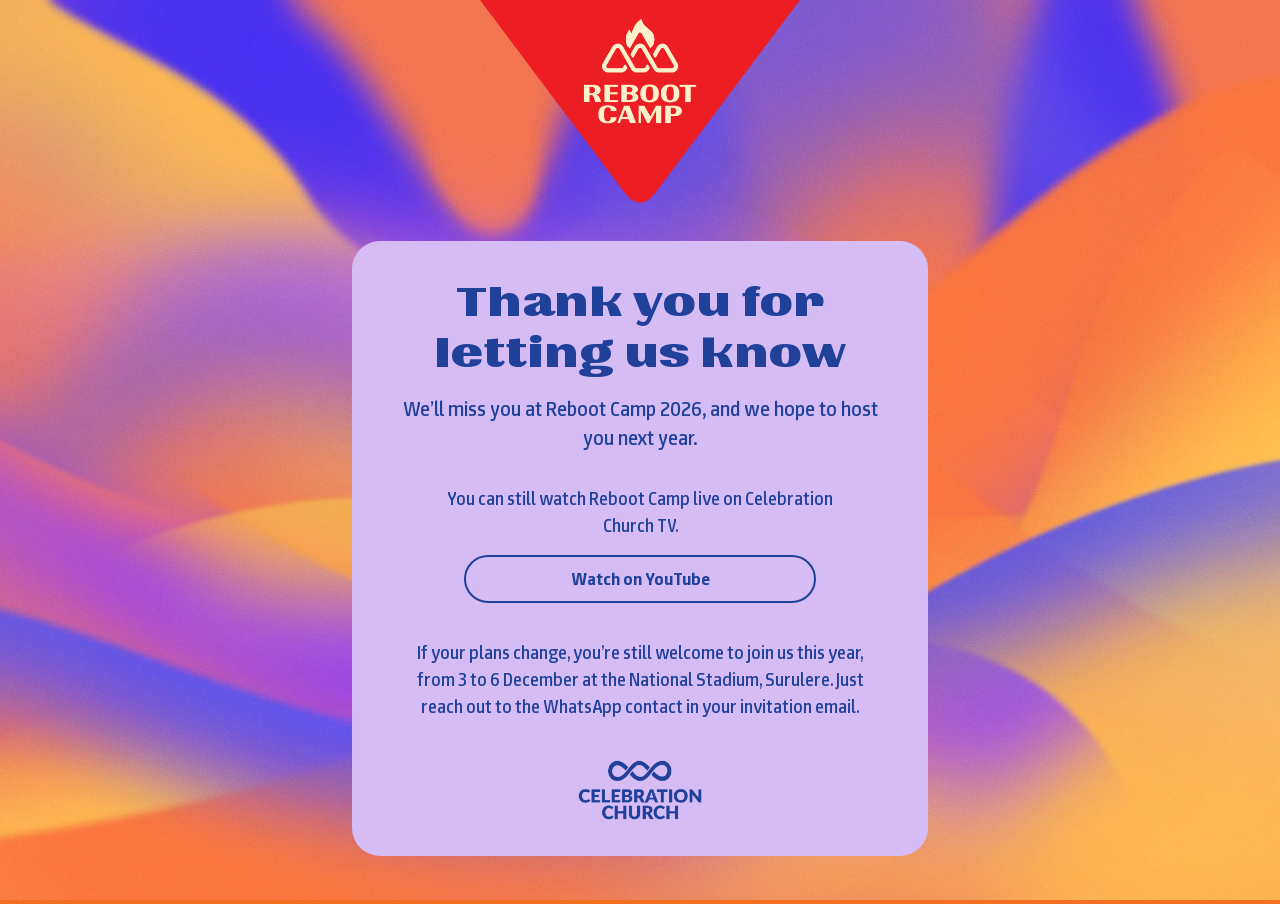
<file: no/index.html>
<!doctype html>
<html lang="en">
<head>
<meta charset="utf-8">
<meta name="viewport" content="width=device-width, initial-scale=1, viewport-fit=cover">
<title>Thank you for letting us know – Reboot Camp 2026</title>
<meta name="description" content="Thank you for letting us know you can’t make it to Reboot Camp 2026.">
<meta property="og:type" content="website">
<meta property="og:site_name" content="Reboot Camp 2026">
<meta property="og:title" content="Thank you for letting us know – Reboot Camp 2026">
<meta property="og:description" content="Reboot Camp 2026 runs from 3 to 6 December at the National Stadium, Surulere, and streams live on YouTube.">
<meta property="og:url" content="https://demiladeakintan.github.io/rbc-rsvp/no/">
<meta property="og:image" content="https://demiladeakintan.github.io/rbc-rsvp/assets/images/share.jpg">
<meta property="og:image:width" content="1200">
<meta property="og:image:height" content="630">
<meta property="og:image:alt" content="Reboot Camp logo in a red triangle, with the dates 3–6 December and the venue, National Stadium, Surulere.">
<meta name="twitter:card" content="summary_large_image">
<link rel="icon" type="image/png" href="../assets/images/favicon.png">
<link rel="apple-touch-icon" href="../assets/images/apple-touch-icon.png">
<link rel="preload" href="../assets/fonts/Quilon-Variable.woff2" as="font" type="font/woff2" crossorigin>
<link rel="preload" href="../assets/fonts/Expose-Variable.woff2" as="font" type="font/woff2" crossorigin>
<link rel="stylesheet" href="../assets/css/styles.css">
</head>
<body>
<div class="backdrop" aria-hidden="true"></div>
<svg class="mark" viewBox="0 0 360 240" role="img" aria-label="Reboot Camp">
  <path class="shape" d="M0 0 H360 L198 216 Q180 240 162 216 Z"/>
  <image href="../assets/images/reboot-camp-logo.png" x="115.4" y="20" width="129.2" height="120"/>
</svg>
<main>
<div class="panel">
<h1>Thank you for letting us know</h1>
<p class="lead">We’ll miss you at Reboot Camp 2026, and we hope to host you next year.</p>
<p class="note">You can still watch Reboot Camp live on Celebration Church TV.</p>
<div class="actions actions--spaced">
  <a class="button" href="https://www.youtube.com/@CelebrationGlobalTV" target="_blank" rel="noopener">Watch on YouTube</a>
</div>
<p class="note">If your plans change, you’re still welcome to join us this year, from 3 to 6 December at the National Stadium, Surulere. Just reach out to the WhatsApp contact in your invitation email.</p>
<div class="sign" role="img" aria-label="Celebration Church"></div>
</div>
</main>
</body>
</html>
</file>
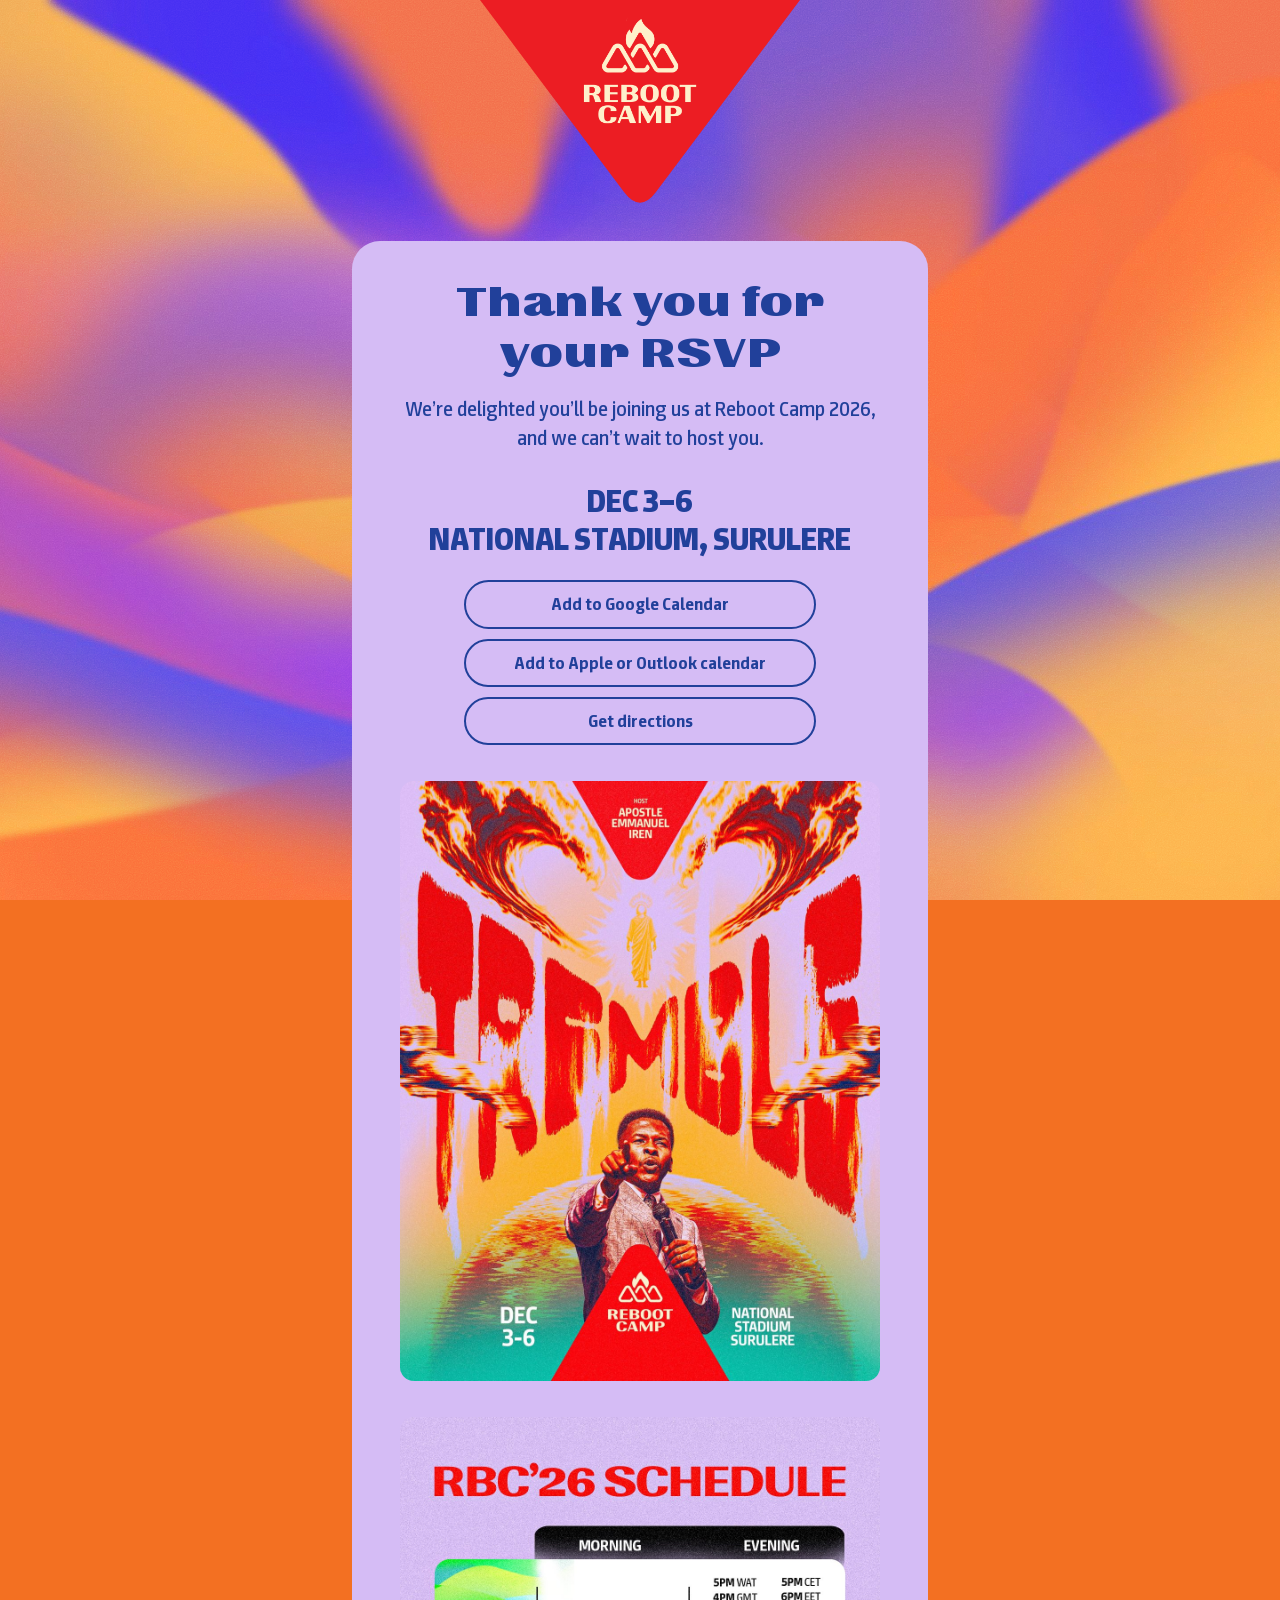
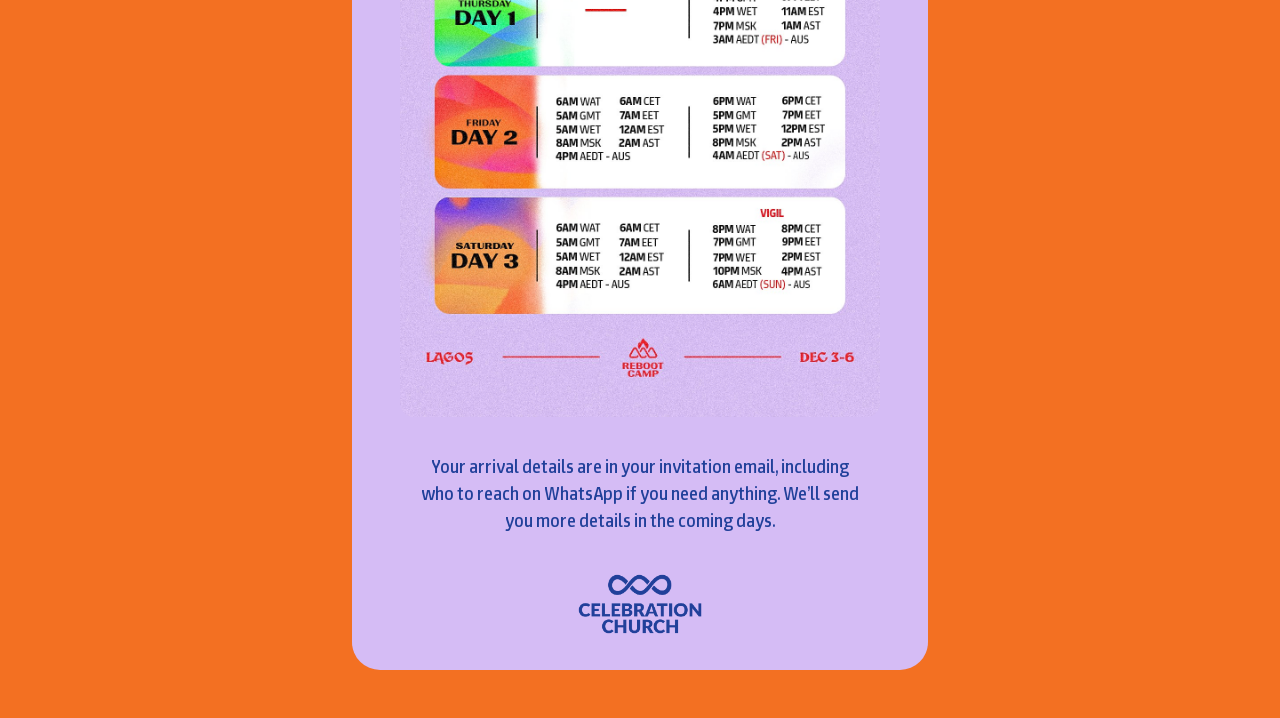
<file: yes/index.html>
<!doctype html>
<html lang="en">
<head>
<meta charset="utf-8">
<meta name="viewport" content="width=device-width, initial-scale=1, viewport-fit=cover">
<title>Thank you for your RSVP – Reboot Camp 2026</title>
<meta name="description" content="Thank you for your RSVP to Reboot Camp 2026.">
<meta property="og:type" content="website">
<meta property="og:site_name" content="Reboot Camp 2026">
<meta property="og:title" content="Thank you for your RSVP – Reboot Camp 2026">
<meta property="og:description" content="Reboot Camp 2026 runs from 3 to 6 December at the National Stadium, Surulere.">
<meta property="og:url" content="https://demiladeakintan.github.io/rbc-rsvp/yes/">
<meta property="og:image" content="https://demiladeakintan.github.io/rbc-rsvp/assets/images/share.jpg">
<meta property="og:image:width" content="1200">
<meta property="og:image:height" content="630">
<meta property="og:image:alt" content="Reboot Camp logo in a red triangle, with the dates 3–6 December and the venue, National Stadium, Surulere.">
<meta name="twitter:card" content="summary_large_image">
<link rel="icon" type="image/png" href="../assets/images/favicon.png">
<link rel="apple-touch-icon" href="../assets/images/apple-touch-icon.png">
<link rel="preload" href="../assets/fonts/Quilon-Variable.woff2" as="font" type="font/woff2" crossorigin>
<link rel="preload" href="../assets/fonts/Expose-Variable.woff2" as="font" type="font/woff2" crossorigin>
<link rel="stylesheet" href="../assets/css/styles.css">
</head>
<body>
<div class="backdrop" aria-hidden="true"></div>
<svg class="mark" viewBox="0 0 360 240" role="img" aria-label="Reboot Camp">
  <path class="shape" d="M0 0 H360 L198 216 Q180 240 162 216 Z"/>
  <image href="../assets/images/reboot-camp-logo.png" x="115.4" y="20" width="129.2" height="120"/>
</svg>
<main>
<div class="panel">
<h1>Thank you for your RSVP</h1>
<p class="lead">We’re delighted you’ll be joining us at Reboot Camp 2026, and we can’t wait to host you.</p>
<p class="facts"><span>Dec 3–6</span><span>National Stadium, Surulere</span></p>
<div class="actions">
  <a class="button" href="https://calendar.google.com/calendar/render?action=TEMPLATE&amp;text=Reboot+Camp+2026&amp;dates=20261203/20261207&amp;details=Session+times+%28Lagos%2C+WAT%29%3A%0AThursday+3+December%3A+5pm%0AFriday+4+December%3A+6am+and+6pm%0ASaturday+5+December%3A+6am%2C+then+the+vigil+from+8pm%0A%0AYour+arrival+details+are+in+your+invitation+email.&amp;location=National+Stadium%2C+Surulere%2C+Lagos" target="_blank" rel="noopener">Add to Google Calendar</a>
  <a class="button" href="../assets/reboot-camp-2026.ics">Add to Apple or Outlook calendar</a>
  <a class="button" href="https://www.google.com/maps/search/?api=1&amp;query=National+Stadium+Surulere+Lagos" target="_blank" rel="noopener">Get directions</a>
</div>
<img class="flier" src="../assets/images/poster.jpg" width="1080" height="1350" alt="Reboot Camp 2026 poster with the theme Tremble, hosted by Apostle Emmanuel Iren, 3–6 December at the National Stadium, Surulere.">
<a class="zoom" href="../assets/images/schedule.jpg" target="_blank" rel="noopener"><img class="flier" src="../assets/images/schedule.jpg" width="1080" height="1350" loading="lazy" alt="Reboot Camp 2026 schedule. Thursday 3 December: evening session at 5pm WAT. Friday 4 December: morning session at 6am and evening session at 6pm WAT. Saturday 5 December: morning session at 6am and the vigil at 8pm WAT. Each time is also shown in GMT, WET, MSK, CET, EET, EST, AST and AEDT."></a>
<p class="note">Your arrival details are in your invitation email, including who to reach on WhatsApp if you need anything. We’ll send you more details in the coming days.</p>
<div class="sign" role="img" aria-label="Celebration Church"></div>
</div>
</main>
</body>
</html>
</file>
<file: assets/css/styles.css>
/* Reboot Camp 2026 RSVP pages: shared styles */

/* Brand typefaces */
@font-face {
  font-family: "Expose";
  src: url("../fonts/Expose-Variable.woff2") format("woff2");
  font-weight: 400 900;
  font-display: swap;
}
@font-face {
  font-family: "Quilon";
  src: url("../fonts/Quilon-Variable.woff2") format("woff2");
  font-weight: 400 700;
  font-display: swap;
}

/* Brand colours. Change a colour here and it updates everywhere. */
:root {
  --base: #F37022;    /* shows while the background image loads */
  --panel: #D5BCF5;   /* lavender panel behind the text */
  --ink: #21409A;     /* navy text and Celebration Church logo */
  --accent: #EC1D23;  /* red triangle */
  --dim: transparent; /* darkens the background in dark mode */
  color-scheme: light;
  box-sizing: border-box;
  padding-top: env(safe-area-inset-top, 0px);
  padding-bottom: env(safe-area-inset-bottom, 0px);
  background: var(--base);
}

/* Dark mode: follows the guest's phone or computer setting */
@media (prefers-color-scheme: dark) {
  :root {
    --panel: #21409A;
    --ink: #FEF0CB;
    --dim: rgba(14, 22, 60, 0.4);
    color-scheme: dark;
  }
}

*, *::before, *::after { box-sizing: inherit; }

html {
  scroll-padding-top: env(safe-area-inset-top, 0px);
  -webkit-text-size-adjust: 100%;
}

body {
  margin: 0;
  background: var(--base);
  color: var(--ink);
  font-family: "Expose", "Helvetica Neue", Arial, sans-serif;
  font-weight: 450;
  -webkit-font-smoothing: antialiased;
}

/* Gradient background, fixed behind the page */
.backdrop {
  position: fixed;
  inset: 0;
  z-index: 0;
  background: url("../images/background.jpg") 62% 0 / cover no-repeat;
}
/* Light grain over the background, to match the posters' printed texture */
.backdrop::before {
  content: "";
  position: absolute;
  inset: 0;
  background-image: url("data:image/svg+xml,%3Csvg xmlns='http://www.w3.org/2000/svg' width='220' height='220'%3E%3Cfilter id='n'%3E%3CfeTurbulence type='fractalNoise' baseFrequency='0.85' numOctaves='2' stitchTiles='stitch'/%3E%3CfeColorMatrix type='saturate' values='0'/%3E%3C/filter%3E%3Crect width='100%25' height='100%25' filter='url(%23n)'/%3E%3C/svg%3E");
  opacity: 0.32;
  mix-blend-mode: overlay;
}
.backdrop::after {
  content: "";
  position: absolute;
  inset: 0;
  background: var(--dim);
}

/* Red triangle with the Reboot Camp logo */
.mark {
  position: relative;
  z-index: 1;
  display: block;
  width: min(68vw, 320px);
  height: auto;
  margin: 0 auto;
}
.mark .shape { fill: var(--accent); }

/* Entrance: the triangle drops in once and the panel rises in after it */
.mark { animation: drop 650ms cubic-bezier(0.2, 0.8, 0.2, 1) both; }
.panel { animation: rise 600ms cubic-bezier(0.2, 0.8, 0.2, 1) 180ms both; }
@keyframes drop { from { transform: translateY(-100%); } to { transform: none; } }
@keyframes rise { from { opacity: 0; transform: translateY(16px); } to { opacity: 1; transform: none; } }
@media (prefers-reduced-motion: reduce) {
  .mark, .panel { animation: none; }
}

main {
  position: relative;
  z-index: 1;
  max-width: 38rem;
  margin: 0 auto;
  padding: 1.75rem 1rem 3rem;
}

.panel {
  background: var(--panel);
  color: var(--ink);
  border-radius: 28px;
  padding: 2.25rem 1.5rem;
  text-align: center;
}

h1 {
  font-family: "Quilon", "Arial Black", sans-serif;
  font-weight: 700;
  font-size: clamp(1.75rem, 7vw, 3rem);
  line-height: 1.06;
  margin: 0 0 1rem;
  text-wrap: balance;
}

.lead {
  font-size: 1.25rem;
  line-height: 1.45;
  max-width: 30rem;
  margin: 0 auto 2rem;
  text-wrap: pretty;
}

.facts {
  display: flex;
  flex-wrap: wrap;
  justify-content: center;
  gap: 0.25rem 1.75rem;
  margin: 0 0 2.25rem;
  font-weight: 900;
  font-size: clamp(1.5rem, 6vw, 2rem);
  line-height: 1.05;
  text-transform: uppercase;
}
.facts span { text-wrap: balance; }

/* Calendar and directions buttons */
.actions {
  display: flex;
  flex-wrap: wrap;
  justify-content: center;
  gap: 0.625rem;
  margin: 1rem auto 2.25rem;
  max-width: 22rem;
}
/* Right under the dates and venue, the buttons sit a little closer */
.facts + .actions { margin-top: -0.75rem; }
.button {
  flex: 1 1 100%;
  display: inline-flex;
  align-items: center;
  justify-content: center;
  min-height: 48px;
  padding: 0.75rem 1.25rem;
  border: 2px solid var(--ink);
  border-radius: 999px;
  color: var(--ink);
  font-weight: 700;
  font-size: 1.0625rem;
  line-height: 1.2;
  text-decoration: none;
  transition: background-color 150ms ease, color 150ms ease;
}
.button:hover { background: var(--ink); color: var(--panel); }
.button:focus-visible { outline: 3px solid var(--accent); outline-offset: 3px; }

.flier {
  display: block;
  width: 100%;
  max-width: 30rem;
  height: auto;
  margin: 0 auto 2.25rem;
  border-radius: 14px;
}

/* The schedule opens full size when tapped */
.zoom { display: block; border-radius: 14px; }
.zoom:focus-visible { outline: 3px solid var(--accent); outline-offset: 3px; }

.note {
  font-size: 1.125rem;
  line-height: 1.5;
  max-width: 28rem;
  margin: 0 auto;
  text-wrap: pretty;
}

/* Celebration Church logo, coloured to match the text */
.sign {
  width: 124px;
  aspect-ratio: 839 / 406;
  margin: 2.5rem auto 0;
  background: var(--ink);
  -webkit-mask: url("../images/celebration-church-logo.png") center / contain no-repeat;
  mask: url("../images/celebration-church-logo.png") center / contain no-repeat;
}
</file>
